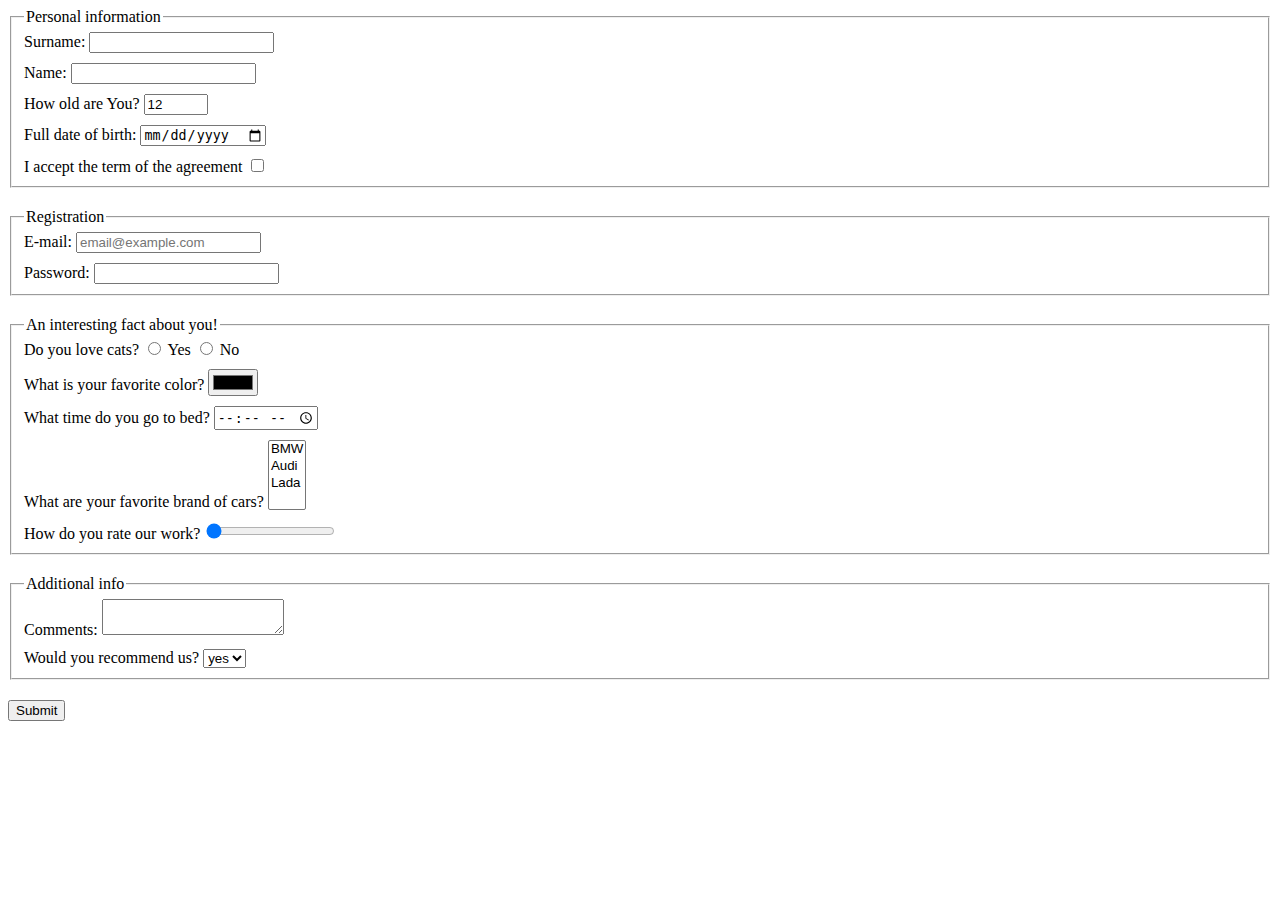
<file: index.html>
<!doctype html><html lang="en"><head><meta charset="UTF-8"><meta name="viewport" content="width=device-width, user-scalable=no, initial-scale=1.0, maximum-scale=1.0, minimum-scale=1.0"><meta http-equiv="X-UA-Compatible" content="ie=edge"><title>HTML Form</title><link rel="stylesheet" href="style.36b62cae.css"></head><body> <form action="https://mate-academy-form-lesson.herokuapp.com/create-application" method="post"> <fieldset class="form__fieldset"> <legend>Personal information</legend> <label class="form__field"> Surname: <input type="text" name="surname" autocomplete="off" required> </label> <label class="form__field"> Name: <input type="text" name="name" autocomplete="off" required> </label> <label class="form__field"> How old are You? <input type="number" name="age" min="1" max="100" value="12"> </label> <label class="form__field"> Full date of birth: <input type="date" name="dateOfBirth"> </label> <label class="form__field"> I accept the term of the agreement <input type="checkbox" name="term"> </label> </fieldset> <fieldset class="form__fieldset"> <legend>Registration</legend> <label class="form__field"> E-mail: <input type="email" name="email" placeholder="email@example.com" autocomplete="off" required> </label> <label class="form__field"> Password: <input type="password" name="password" minlength="5" maxlength="15" autocomplete="off" required> </label> </fieldset> <fieldset class="form__fieldset"> <legend>An interesting fact about you!</legend> <div class="form__field"> Do you love cats? <label> <input type="radio" name="loveCats" value="yes"> Yes </label> <label> <input type="radio" name="loveCats" value="no"> No </label> </div> <label class="form__field"> What is your favorite color? <input type="color" name="color"> </label> <label class="form__field"> What time do you go to bed? <input type="time" name="time"> </label> <label class="form__field"> What are your favorite brand of cars? <select name="cars" multiple> <option value="bmw">BMW</option> <option value="audi">Audi</option> <option value="lada">Lada</option> </select> </label> <label class="form__field"> How do you rate our work? <input type="range" value="0" step="10"> </label> </fieldset> <fieldset class="form__fieldset"> <legend>Additional info</legend> <label class="form__field"> Comments: <textarea name="comments"></textarea> </label> <label class="form__field"> Would you recommend us? <select name="recommend"> <option value="yes">yes</option> <option value="no">no</option> </select> </label> </fieldset> <button type="submit">Submit</button> </form> <script type="text/javascript" src="main.e97352c4.js"></script> </body></html>
</file>
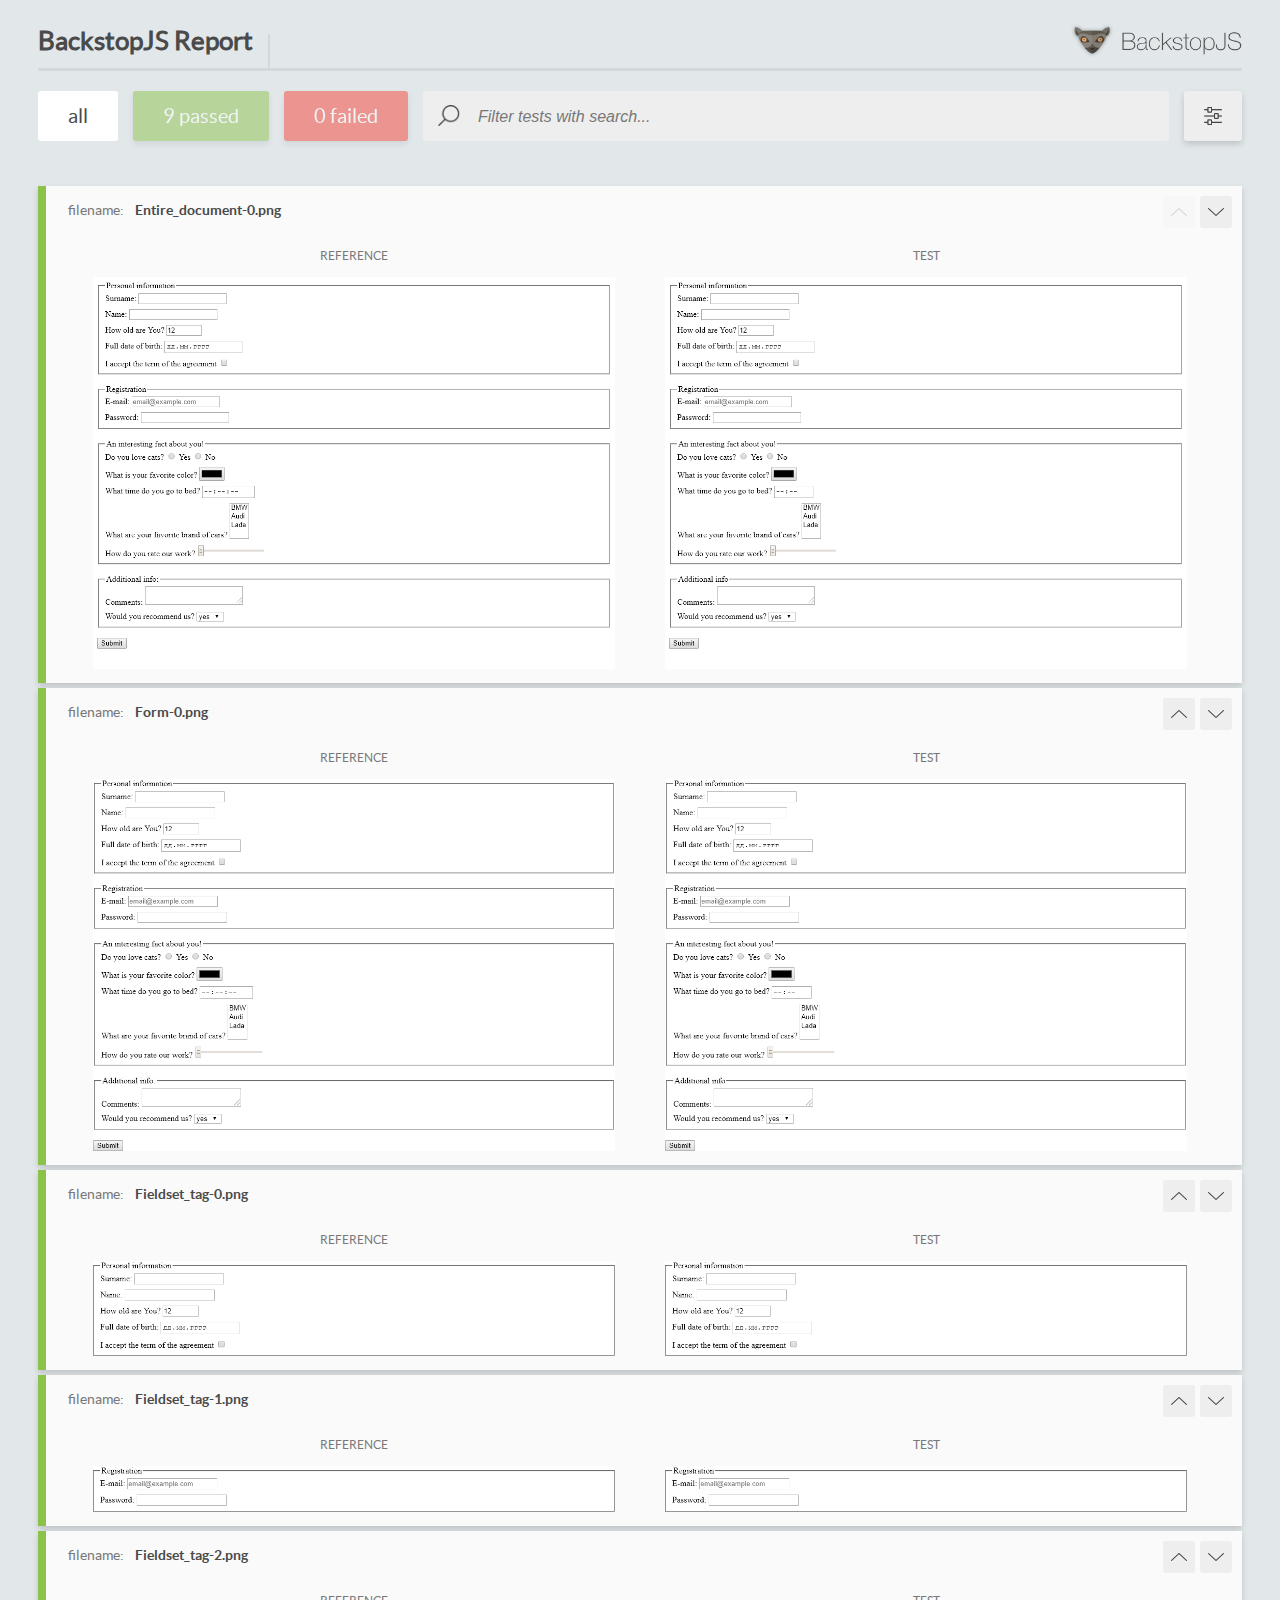
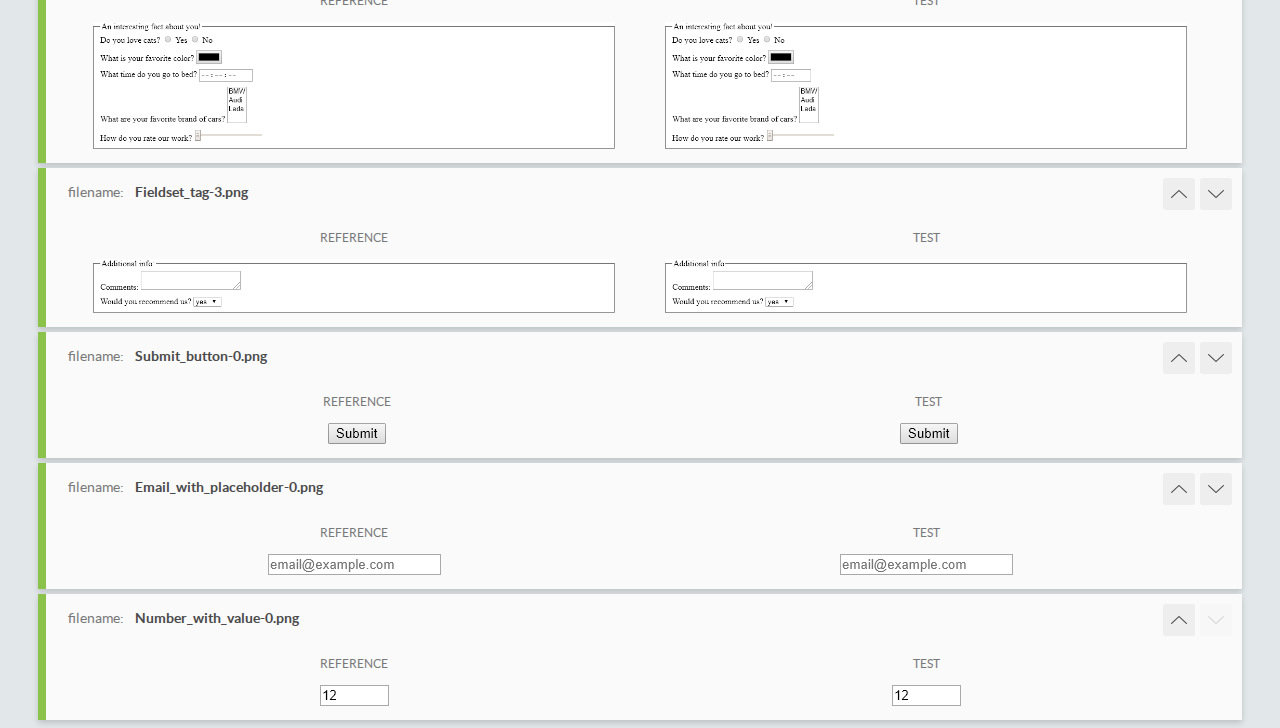
<file: report/html_report/index.html>
<!DOCTYPE html>
<html>
  <head>
    <meta charset="utf-8">
    <title>BackstopJS Report</title>

    <style>
      @font-face {
          font-family: 'latoregular';
          src: url('./assets/fonts/lato-regular-webfont.woff2') format('woff2'),
              url('./assets/fonts/lato-regular-webfont.woff') format('woff');
          font-weight: 400;
          font-style: normal;
      }
      @font-face {
          font-family: 'latobold';
          src: url('./assets/fonts/lato-bold-webfont.woff2') format('woff2'),
              url('./assets/fonts/lato-bold-webfont.woff') format('woff');
          font-weight: 700;
          font-style: normal;
      }

      .ReactModal__Body--open {
          overflow: hidden;
      }
      .ReactModal__Body--open .header {
        display: none;
      }

    </style>
  </head>
  <body style="background-color: #E2E7EA">
    <div id="root">

    </div>
    <script type="text/javascript">
      function report (report) { // eslint-disable-line no-unused-vars
        window.tests = report;
      }
    </script>
    <script type="text/javascript" src="config.js"></script>
    <script type="text/javascript" src="index_bundle.js"></script>
  </body>
</html>
</file>
<file: style.36b62cae.css>
.form__fieldset>.form__field:not(:last-child){display:block;margin-bottom:10px}.form__fieldset{margin-bottom:20px}
/*# sourceMappingURL=style.36b62cae.css.map */
</file>
